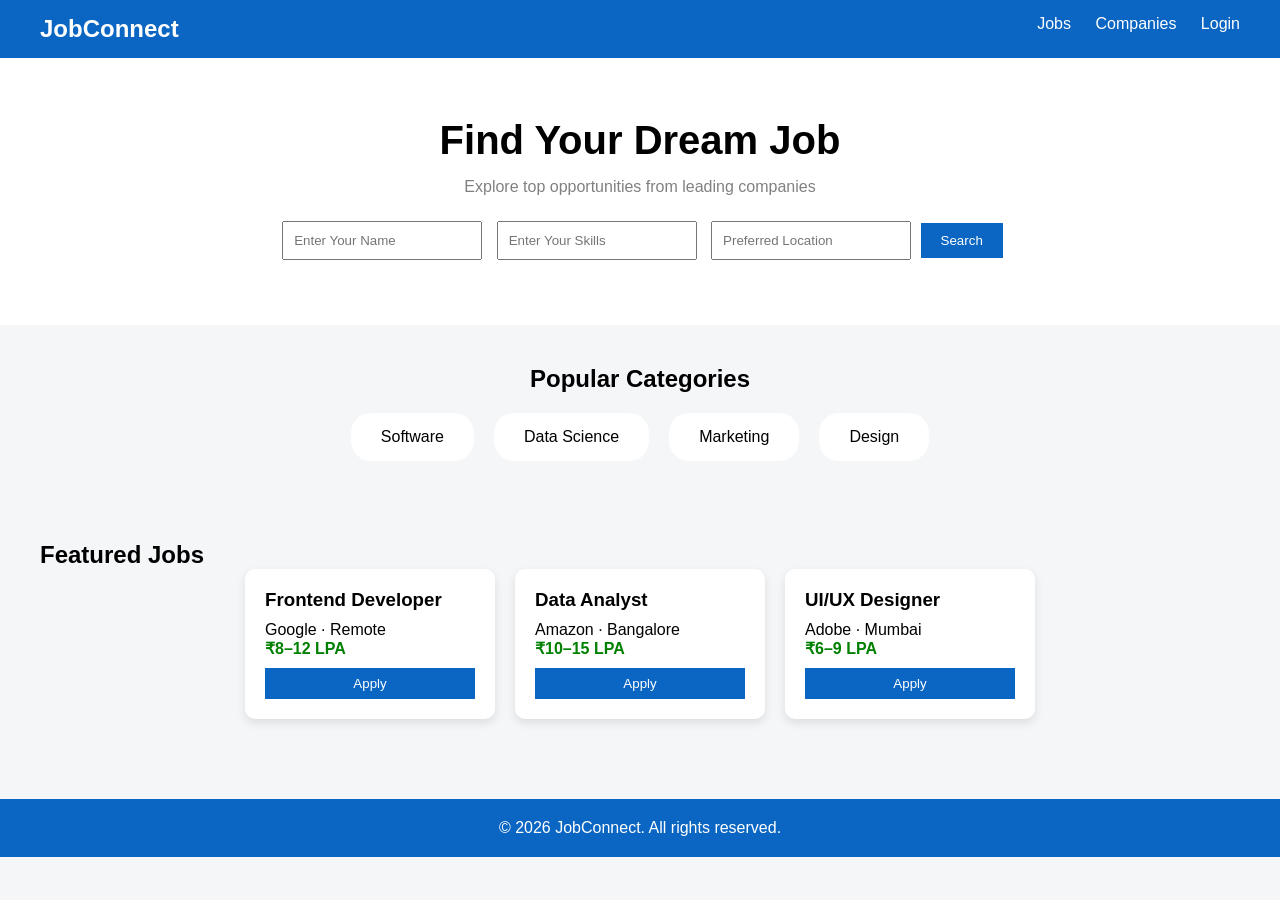
<file: EXPT_3/index.html>
<!DOCTYPE html>
<html lang="en">
<head>
  <title>Job</title>
  <link rel="stylesheet" href="style.css">
</head>
<body>

<header class="navbar">
  <h2 class="logo">JobConnect</h2>
  <nav>
    <a href="#">Jobs</a>
    <a href="#">Companies</a>
    <a href="#">Login</a>
  </nav>
</header>

<section class="hero">
  <h1>Find Your Dream Job</h1>
  <p>Explore top opportunities from leading companies</p>


  <div class="search-box">
    <input type="text" id="name" placeholder="Enter Your Name">
    <input type="text" id="skill" placeholder="Enter Your Skills">
    <input type="text" id="locationInput" placeholder="Preferred Location">
    <button id="submitBtn">Search</button>
  </div>
</section>

<section class="profile-section" id="profileSection" style="display:none; text-align:center; padding:30px;">
  <h2>User Profile</h2>
  <p id="pname"></p>
  <p id="pskill"></p>
  <p id="plocation"></p>
</section>

<section class="categories">
  <h2>Popular Categories</h2>
  <div class="category-box">
    <div>Software</div>
    <div>Data Science</div>
    <div>Marketing</div>
    <div>Design</div>
  </div>
</section>

<section class="jobs">
  <h2>Featured Jobs</h2>
  <div class="job-container">

    <div class="job-card">
      <h3>Frontend Developer</h3>
      <p>Google · Remote</p>
      <span>₹8–12 LPA</span>
      <button>Apply</button>
    </div>

    <div class="job-card">
      <h3>Data Analyst</h3>
      <p>Amazon · Bangalore</p>
      <span>₹10–15 LPA</span>
      <button>Apply</button>
    </div>

    <div class="job-card">
      <h3>UI/UX Designer</h3>
      <p>Adobe · Mumbai</p>
      <span>₹6–9 LPA</span>
      <button>Apply</button>
    </div>

  </div>
</section>

<footer class="footer">
  <p>© 2026 JobConnect. All rights reserved.</p>
</footer>

<script>

document.getElementById("submitBtn").addEventListener("click", function(){

    var name = document.getElementById("name").value;
    var skill = document.getElementById("skill").value;
    var location = document.getElementById("locationInput").value;

    document.getElementById("pname").innerText = "Name: " + name;
    document.getElementById("pskill").innerText = "Skills: " + skill;
    document.getElementById("plocation").innerText = "Preferred Location: " + location;

    document.getElementById("profileSection").style.display = "block";

});

</script>

</body>
</html>
</file>
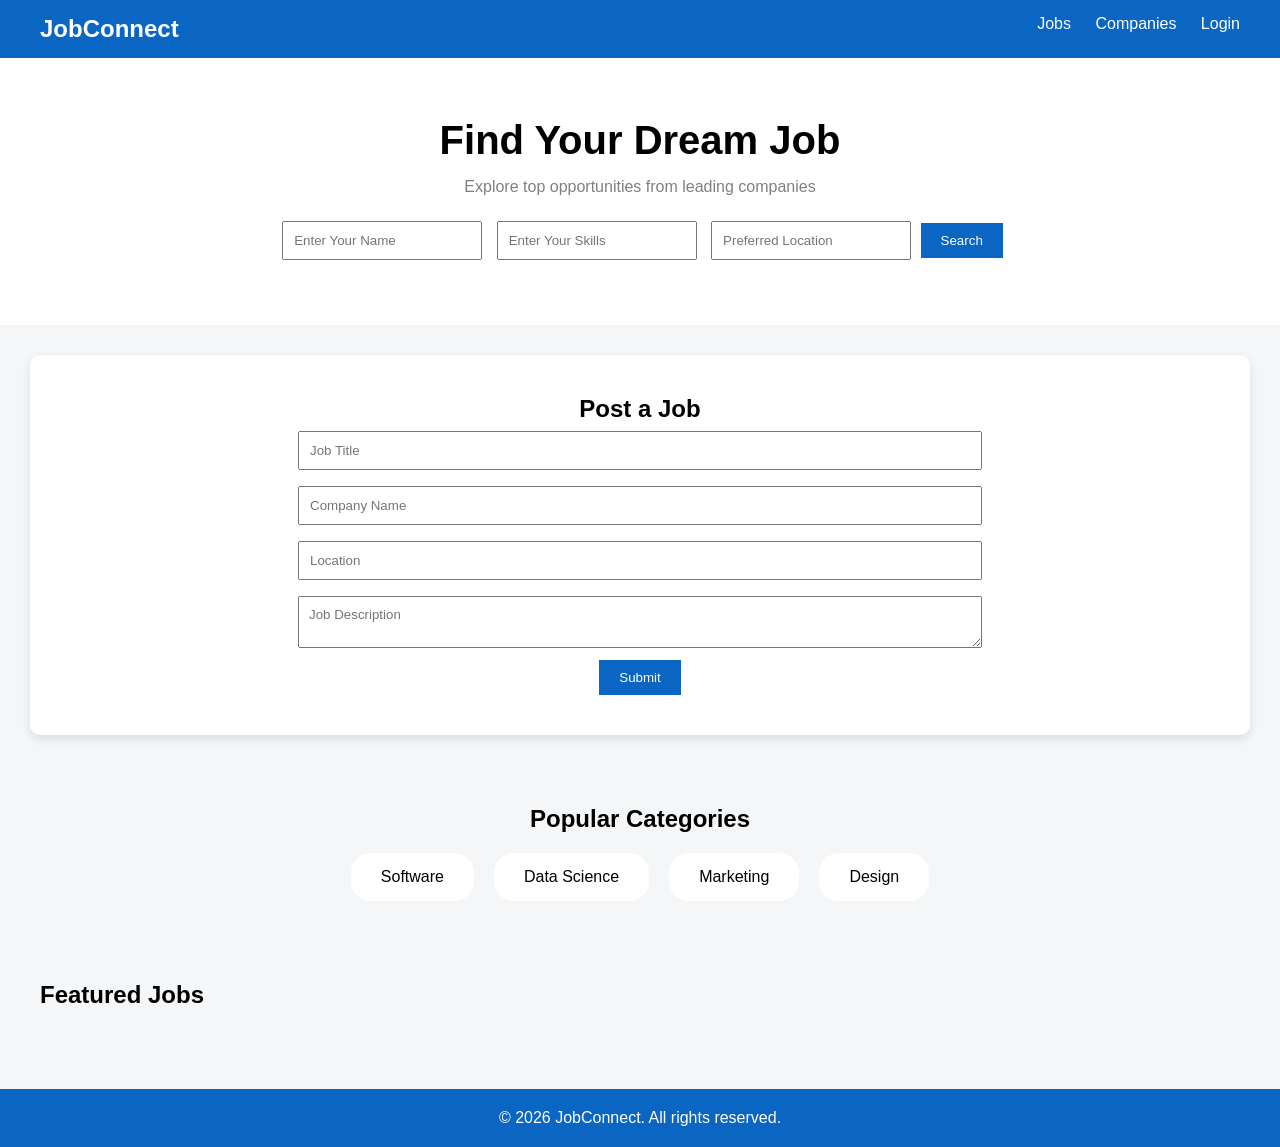
<file: EXPT_4/index.html>
<!DOCTYPE html>
<html lang="en">
<head>
  <title>JobConnect</title>
  <link rel="stylesheet" href="style.css">

  <style>
    /* Job Posting Form Styling */
    .post-job {
      padding: 40px;
      text-align: center;
      background: #ffffff;
      margin: 30px;
      border-radius: 10px;
      box-shadow: 0 4px 10px rgba(0,0,0,0.1);
    }

    .post-job input,
    .post-job textarea {
      width: 60%;
      padding: 10px;
      margin: 8px;
    }

    .post-job button {
      padding: 10px 20px;
      background: #0a66c2;
      color: white;
      border: none;
    }
  </style>
</head>

<body>

<header class="navbar">
  <h2 class="logo">JobConnect</h2>
  <nav>
    <a href="#">Jobs</a>
    <a href="#">Companies</a>
    <a href="#">Login</a>
  </nav>
</header>

<section class="hero">
  <h1>Find Your Dream Job</h1>
  <p>Explore top opportunities from leading companies</p>


  <div class="search-box">
    <input type="text" id="name" placeholder="Enter Your Name">
    <input type="text" id="skill" placeholder="Enter Your Skills">
    <input type="text" id="locationInput" placeholder="Preferred Location">
    <button id="submitBtn">Search</button>
  </div>
</section>


<section id="profileSection" style="display:none; text-align:center; padding:30px;">
  <h2>User Profile</h2>
  <p id="new-name"></p>
  <p id="new-skill"></p>
  <p id="new-location"></p>
</section>


<section class="post-job">
  <h2>Post a Job</h2>

  <input type="text" id="jobTitle" placeholder="Job Title"><br>
  <input type="text" id="companyName" placeholder="Company Name"><br>
  <input type="text" id="jobLocation" placeholder="Location"><br>
  <textarea id="jobDesc" placeholder="Job Description"></textarea><br>

  <button id="addJobBtn">Submit</button>
</section>

<section class="categories">
  <h2>Popular Categories</h2>
  <div class="category-box">
    <div>Software</div>
    <div>Data Science</div>
    <div>Marketing</div>
    <div>Design</div>
  </div>
</section>

<section class="jobs">
  <h2>Featured Jobs</h2>
  <div class="job-container" id="jobContainer">


  </div>
</section>

<footer class="footer">
  <p>© 2026 JobConnect. All rights reserved.</p>
</footer>

<script>


document.getElementById("submitBtn").addEventListener("click", function(){

  var name = document.getElementById("name").value;
  var skill = document.getElementById("skill").value;
  var location = document.getElementById("locationInput").value;
  document.getElementById("new-name").innerText = "Name: " + name;
  document.getElementById("new-skill").innerText = "Skills: " + skill;
  document.getElementById("new-location").innerText = "Preferred Location: " + location;
  document.getElementById("profileSection").style.display = "block";
});

document.getElementById("addJobBtn").addEventListener("click", function(){

  var title = document.getElementById("jobTitle").value;
  var company = document.getElementById("companyName").value;
  var location = document.getElementById("jobLocation").value;
  var desc = document.getElementById("jobDesc").value;

  
  var card = document.createElement("div");
  card.classList.add("job-card");


  var h3 = document.createElement("h3");
  h3.textContent = title;

  var p = document.createElement("p");
  p.textContent = company + " · " + location;

  var description = document.createElement("p");
  description.textContent = desc;

  var btn = document.createElement("button");
  btn.textContent = "Apply";

  card.append(h3);
  card.append(p);
  card.append(description);
  card.append(btn);

  document.getElementById("jobContainer").append(card);

  document.getElementById("jobTitle").value = "";
  document.getElementById("companyName").value = "";
  document.getElementById("jobLocation").value = "";
  document.getElementById("jobDesc").value = "";

});

</script>

</body>
</html>
</file>
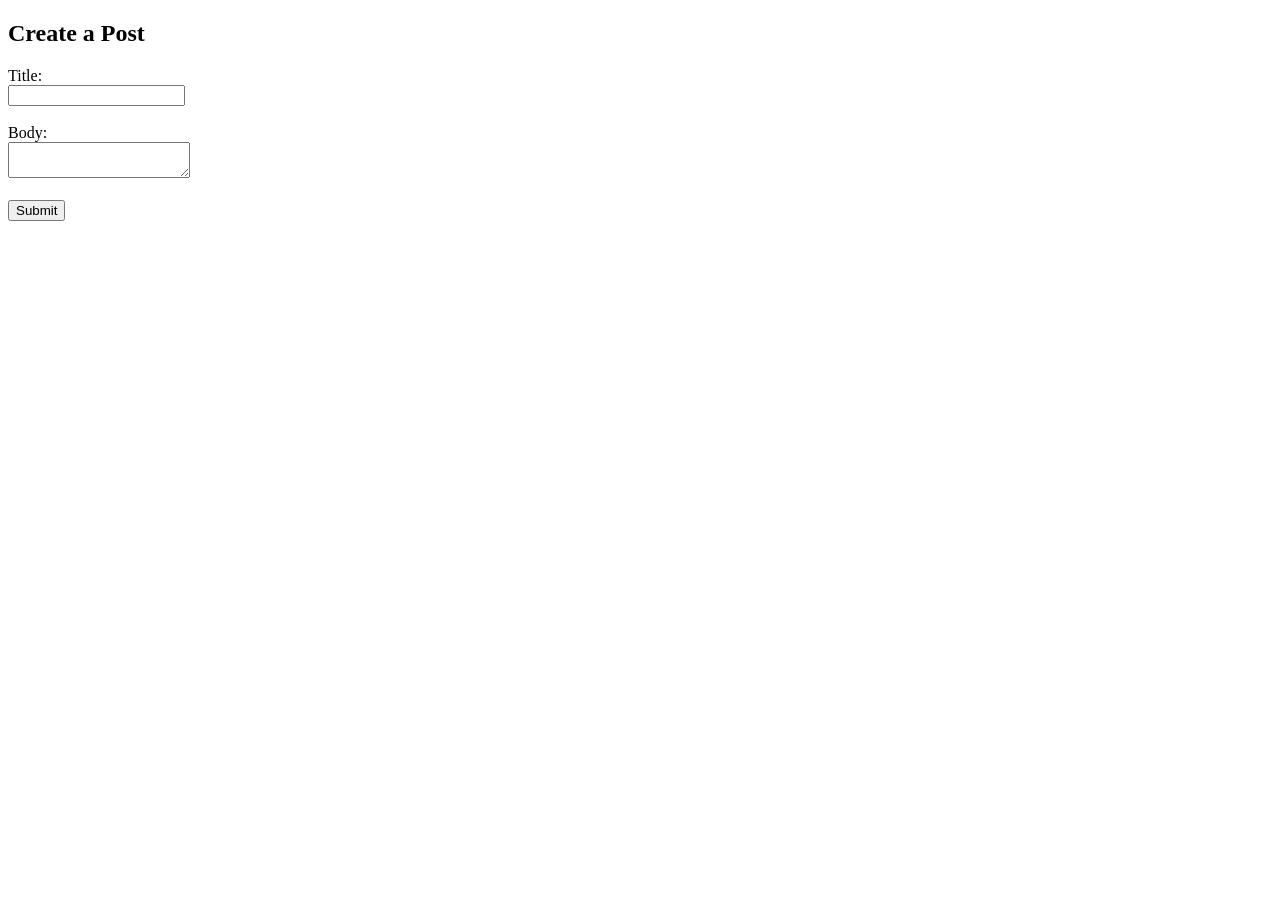
<file: lab_mst/q1.html>
<!DOCTYPE html>
<html>
<head>
<title>Create Post</title>
</head>

<body>
<h2>Create a Post</h2>
<form id="postForm">
<label>Title:</label><br>
<input type="text" id="title" required><br><br>
<label>Body:</label><br>
<textarea id="body" required></textarea><br><br>
<button type="submit">Submit</button>
</form>

<p id="message"></p>
<script>
document.getElementById("postForm").addEventListener("submit", function(event){
    event.preventDefault();
    const title = document.getElementById("title").value;
    const body = document.getElementById("body").value;
    fetch("/posts", {
        method: "POST",
        headers: {
            "Content-Type": "application/json"
        },
        body: JSON.stringify({
            title: title,
            body: body
        })
    })
    .then(response => response.json())
    .then(data => {
        document.getElementById("message").innerText =
        "Post submitted successfully!";
    })

    .catch(error => {
        console.log(error);
    });

});

</script>

</body>
</html>
</file>
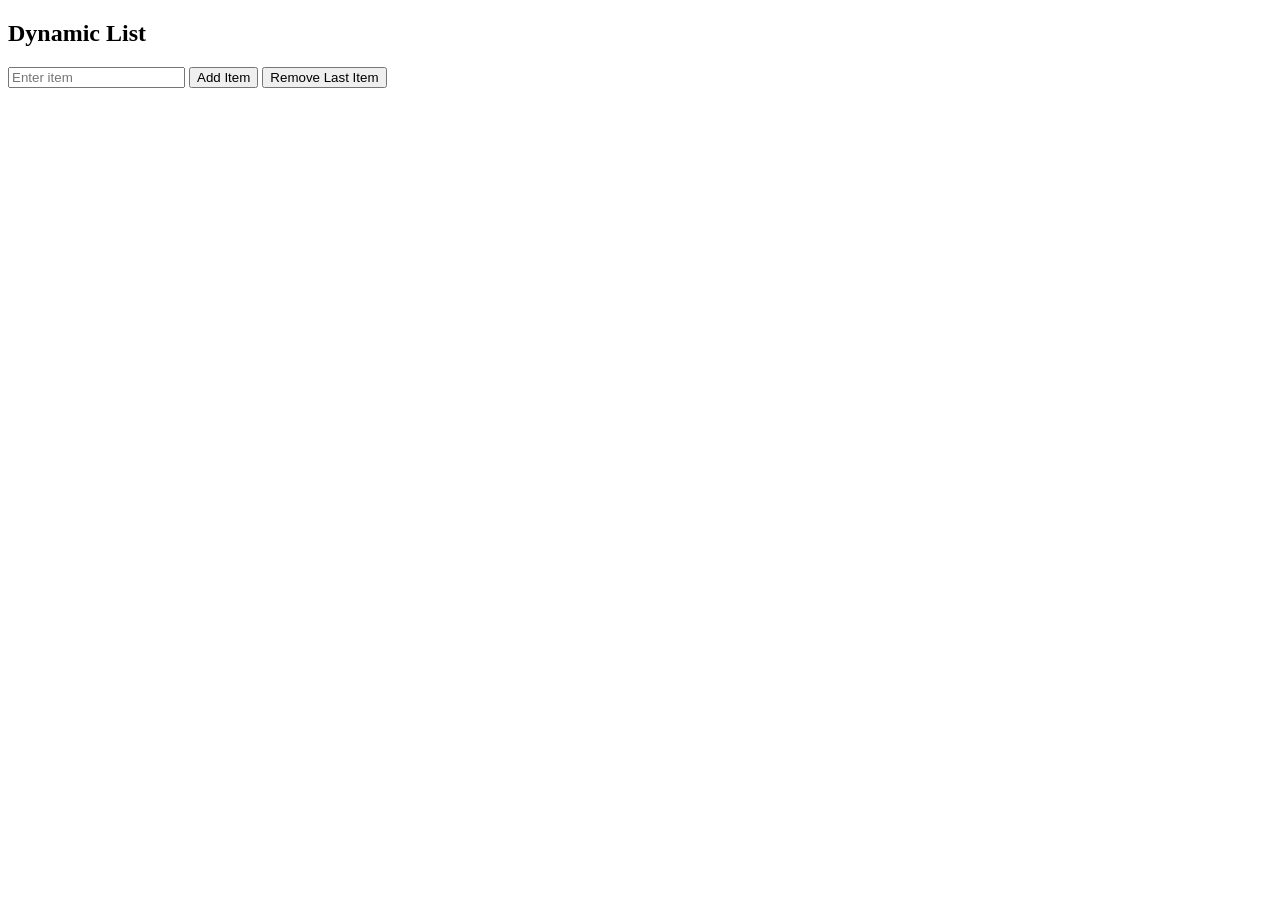
<file: lab_mst/q2.html>
<!DOCTYPE html>
<html>
<head>
<title>Dynamic List</title>
</head>

<body>
<h2>Dynamic List</h2>
<input type="text" id="itemInput" placeholder="Enter item">
<button onclick="addItem()">Add Item</button>
<button onclick="removeItem()">Remove Last Item</button>
<ul id="itemList"></ul>
<script>

function addItem() {
    let input=document.getElementById("itemInput");
    let value=input.value;
    if(value === "") return;
    let li = document.createElement("li");
    li.textContent = value;
    document.getElementById("itemList").appendChild(li);
    input.value = "";
}

function removeItem() {
    let list = document.getElementById("itemList");
    if(list.lastElementChild){
        list.removeChild(list.lastElementChild);
    }
}

</script>
</body>
</html>
</file>
<file: EXPT_3/style.css>
* {
  margin: 0;
  padding: 0;
  box-sizing: border-box;
  font-family: Arial, sans-serif;
}

body {
  background: #f4f6f8;
}
.navbar {
  display: flex;
  justify-content: space-between;
  padding: 15px 40px;
  background: #0a66c2;
  color: white;
}
.navbar a {
  color: white;
  margin-left: 20px;
  text-decoration: none;
}

.hero {
  background: white;
  text-align: center;
  padding: 60px 20px;
}

.hero h1 {
  font-size: 40px;
}

.hero p {
  margin: 15px 0;
  color: gray;
}

.search-box {
  margin-top: 20px;
}

.search-box input {
  padding: 10px;
  width: 200px;
  margin: 5px;
}

.search-box button {
  padding: 10px 20px;
  background: #0a66c2;
  color: white;
  border: none;
}


.categories {
  padding: 40px;
  text-align: center;
}

.category-box {
  display: flex;
  justify-content: center;
  gap: 20px;
  margin-top: 20px;
}

.category-box div {
  background: white;
  padding: 15px 30px;
  border-radius: 20px;
}
.jobs {
  padding: 40px;
}

.job-container {
  display: flex;
  gap: 20px;
  justify-content: center;
}

.job-card {
  background: white;
  padding: 20px;
  width: 250px;
  border-radius: 10px;
  box-shadow: 0 4px 10px rgba(0,0,0,0.1);
}

.job-card h3 {
  margin-bottom: 10px;
}

.job-card span {
  color: green;
  font-weight: bold;
}

.job-card button {
  margin-top: 10px;
  padding: 8px;
  width: 100%;
  background: #0a66c2;
  color: white;
  border: none;
}

.footer {
  text-align: center;
  padding: 20px;
  background: #0a66c2;
  color: white;
  margin-top: 40px;
}
</file>
<file: EXPT_4/style.css>
* {
  margin: 0;
  padding: 0;
  box-sizing: border-box;
  font-family: Arial, sans-serif;
}

body {
  background: #f4f6f8;
}
.navbar {
  display: flex;
  justify-content: space-between;
  padding: 15px 40px;
  background: #0a66c2;
  color: white;
}
.navbar a {
  color: white;
  margin-left: 20px;
  text-decoration: none;
}

.hero {
  background: white;
  text-align: center;
  padding: 60px 20px;
}

.hero h1 {
  font-size: 40px;
}

.hero p {
  margin: 15px 0;
  color: gray;
}

.search-box {
  margin-top: 20px;
}

.search-box input {
  padding: 10px;
  width: 200px;
  margin: 5px;
}

.search-box button {
  padding: 10px 20px;
  background: #0a66c2;
  color: white;
  border: none;
}


.categories {
  padding: 40px;
  text-align: center;
}

.category-box {
  display: flex;
  justify-content: center;
  gap: 20px;
  margin-top: 20px;
}

.category-box div {
  background: white;
  padding: 15px 30px;
  border-radius: 20px;
}
.jobs {
  padding: 40px;
}

.job-container {
  display: flex;
  gap: 20px;
  justify-content: center;
}

.job-card {
  background: white;
  padding: 20px;
  width: 250px;
  border-radius: 10px;
  box-shadow: 0 4px 10px rgba(0,0,0,0.1);
}

.job-card h3 {
  margin-bottom: 10px;
}

.job-card span {
  color: green;
  font-weight: bold;
}

.job-card button {
  margin-top: 10px;
  padding: 8px;
  width: 100%;
  background: #0a66c2;
  color: white;
  border: none;
}

.footer {
  text-align: center;
  padding: 20px;
  background: #0a66c2;
  color: white;
  margin-top: 40px;
}
</file>
